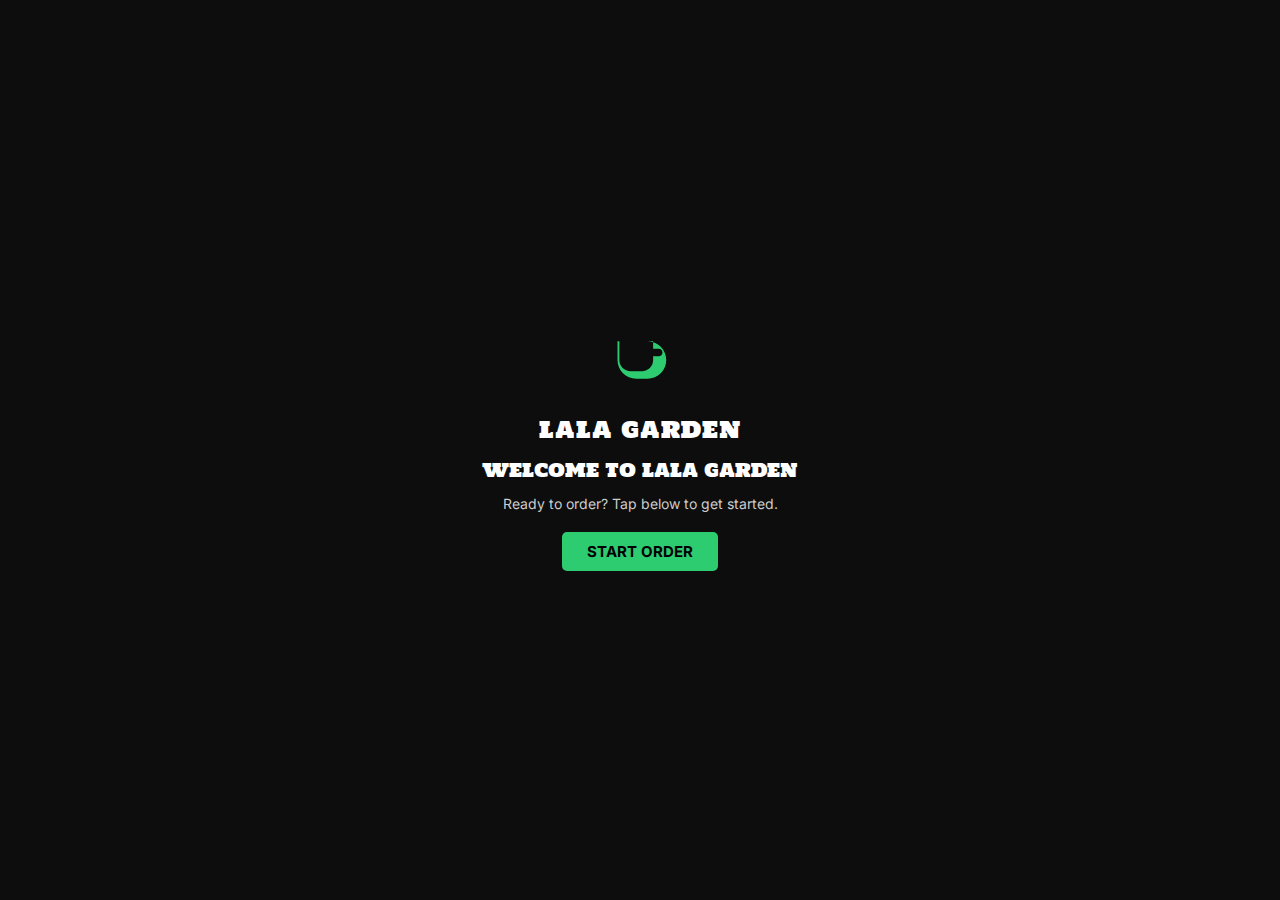
<file: index.html>
<!DOCTYPE html>
<html lang="en">

<head>
    <meta charset="UTF-8">
    <meta name="viewport" content="width=device-width, initial-scale=1.0">
    <title>Lala Garden Kiosk</title>
    <!-- Google Fonts -->
    <link href="https://fonts.googleapis.com/css2?family=Holtwood+One+SC&family=Inter:wght@400;500&display=swap"
        rel="stylesheet">
    <!-- External CSS -->
    <link rel="stylesheet" href="index.css">
</head>

<body>
    <div class="container">
        <div class="logo">
            <!-- Coffee Cup SVG -->
            <svg xmlns="http://www.w3.org/2000/svg" viewBox="0 0 512 512">
                <path
                    d="M416 96h-48v64h48c17.67 0 32 14.33 32 32s-14.33 32-32 32h-48v32c0 53.02-42.98 96-96 96h-96c-53.02 0-96-42.98-96-96V96H64v160c0 88.37 71.63 160 160 160h96c88.37 0 160-71.63 160-160s-71.63-160-160-160z" />
            </svg>
        </div>
        <div class="title">LALA GARDEN</div>
        <div class="welcome">WELCOME TO LALA GARDEN</div>
        <div class="subtitle">Ready to order? Tap below to get started.</div>
        <button class="btn" onclick="location.href='moe.html'">Start Order</button>
    </div>
</body>

</html>
</file>
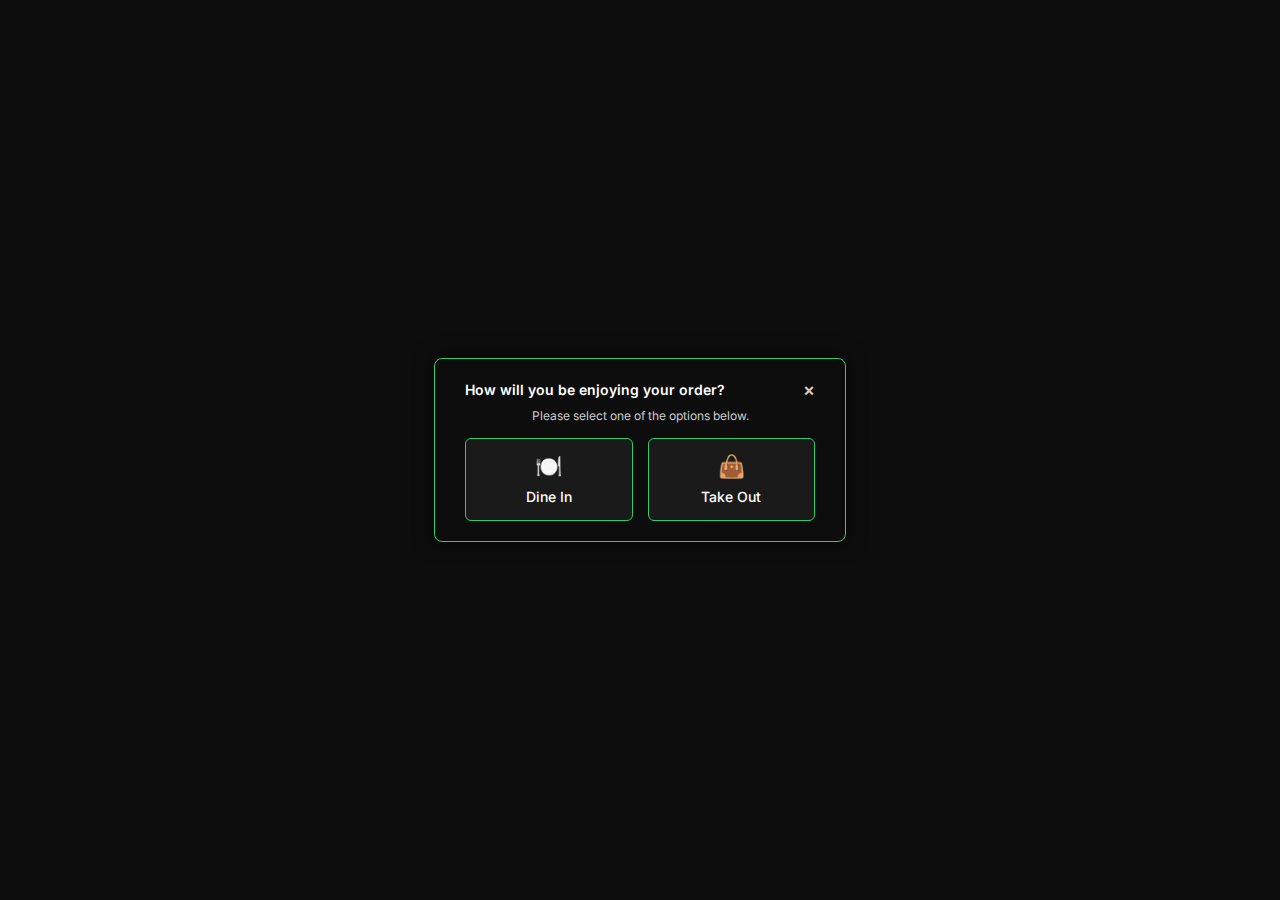
<file: moe.html>
<!DOCTYPE html>
<html lang="en">

<head>
    <meta charset="UTF-8">
    <meta name="viewport" content="width=device-width, initial-scale=1.0">
    <title>Lala Garden Order</title>
    <!-- Google Fonts -->
    <link href="https://fonts.googleapis.com/css2?family=Holtwood+One+SC&family=Inter:wght@400;500&display=swap"
        rel="stylesheet">
    <!-- External CSS -->
    <link rel="stylesheet" href="moe.css">
</head>

<body>
    <!-- Fullscreen Overlay -->
    <div class="overlay">
        <div class="modal">
            <div class="modal-header">
                <p>How will you be enjoying your order?</p>
                <span class="close">&times;</span>
            </div>
            <div class="modal-subtitle">
                Please select one of the options below.
            </div>
            <div class="modal-options">
                <button class="option" onclick="location.href='dashboard.html'">
                    <div class="icon">🍽️</div>
                    <p>Dine In</p>
                </button>

                <button class="option" onclick="location.href='dashboard.html'">
                    <div class="icon">👜</div>
                    <p>Take Out</p>
                </button>

            </div>
        </div>
    </div>
</body>

</html>
</file>
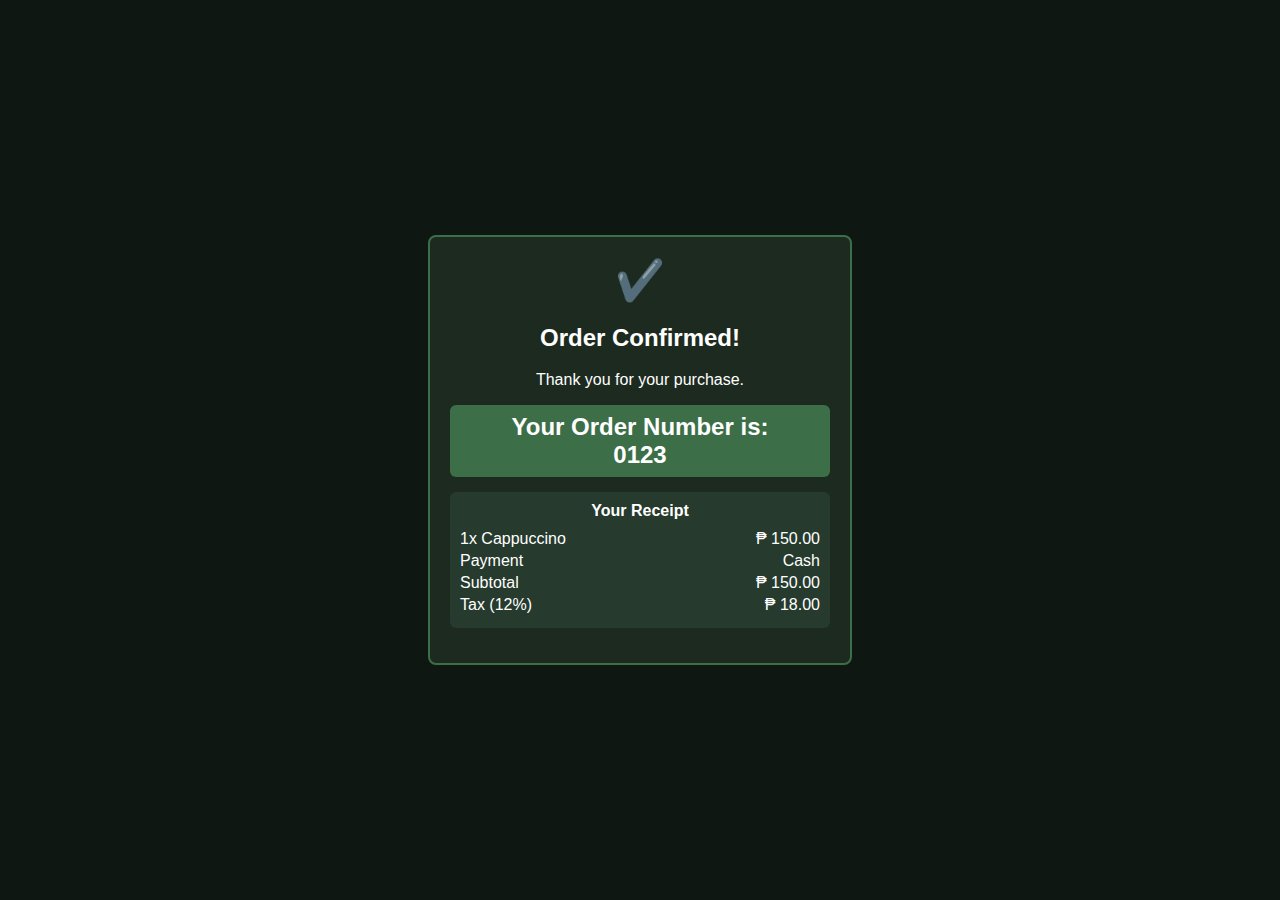
<file: receipt.html>
<!DOCTYPE html>
<html lang="en">

<head>
    <meta charset="UTF-8">
    <meta name="viewport" content="width=device-width, initial-scale=1.0">
    <title>Lala Garden - Receipt</title>
    <link rel="stylesheet" href="receipt.css">
</head>

<body>
    <div class="receipt-box">
        <div class="checkmark">✔️</div>
        <h2>Order Confirmed!</h2>
        <p>Thank you for your purchase.</p>

        <div class="order-number">
            Your Order Number is: <br>
            <span id="orderNumber">0123</span>
        </div>

        <div class="receipt">
            <h3>Your Receipt</h3>
            <div class="row">
                <span>1x Cappuccino</span>
                <span>₱ 150.00</span>
            </div>
            <div class="row">
                <span>Payment</span>
                <span id="paymentMethod">Cash</span>
            </div>
            <div class="row">
                <span>Subtotal</span>
                <span>₱ 150.00</span>
            </div>
            <div class="row">
                <span>Tax (12%)</span>
                <span>₱ 18.00</span>
</file>
<file: index.css>
body {
  margin: 0;
  padding: 0;
  background-color: #0d0d0d; /* dark background */
  color: white;
  font-family: 'Holtwood One SC', serif;
  display: flex;
  justify-content: center;
  align-items: center;
  height: 100vh;
  text-align: center;
}

.container {
  display: flex;
  flex-direction: column;
  align-items: center;
}

/* Cup Icon */
.logo {
  margin-bottom: 15px;
}

.logo svg {
  width: 60px;
  height: auto;
  fill: #2ecc71; /* green */
}

.title {
  font-size: 22px;
  letter-spacing: 1px;
  font-family: 'Holtwood One SC', serif;
}

.welcome {
  font-size: 18px;
  margin-top: 8px;
  font-family: 'Holtwood One SC', serif;
}

.subtitle {
  font-size: 14px;
  margin: 10px 0 20px;
  color: #ccc;
  font-family: 'Inter', sans-serif; /* Inter */
}

.btn {
  background-color: #2ecc71;
  border: none;
  padding: 10px 25px;
  border-radius: 5px;
  font-size: 15px;
  font-family: 'Inter', sans-serif; /* Inter */
  font-weight: 500;
  cursor: pointer;
  transition: background 0.3s;
  text-transform: uppercase; /* optional: make it all caps */
  font-weight: bold; /* optional: make it bold */
}

.btn:hover {
  background-color: #27ae60;
}
</file>
<file: moe.css>
body {
  margin: 0;
  padding: 0;
  font-family: 'Inter', sans-serif;
}

/* Fullscreen overlay */
.overlay {
  position: fixed;
  top: 0;
  left: 0;
  width: 100%;
  height: 100%;
  background-color: #0d0d0d; /* full dark background */
  display: flex;
  justify-content: center;
  align-items: center;
  z-index: 999;
}

/* Modal box */
.modal {
  background-color: #0d0d0d;
  border: 1px solid #2ecc71;
  border-radius: 8px;
  padding: 20px 30px;
  width: 350px;
  color: white;
  text-align: center;
  box-shadow: 0 0 20px rgba(0, 0, 0, 0.6);
}

/* Header */
.modal-header {
  display: flex;
  justify-content: space-between;
  align-items: center;
  font-weight: 600;
  font-size: 14px;
}

.modal-header p {
  margin: 0;
  font-family: 'Inter', sans-serif;
}

.close {
  font-size: 18px;
  cursor: pointer;
  color: #ccc;
}

.close:hover {
  color: white;
}

/* Subtitle */
.modal-subtitle {
  font-size: 12px;
  color: #ccc;
  margin: 8px 0 15px;
}

/* Options Grid */
.modal-options {
  display: flex;
  justify-content: space-around;
  gap: 15px;
}

.option {
  flex: 1;
  border: 1px solid #2ecc71;
  border-radius: 6px;
  padding: 15px;
  cursor: pointer;
  transition: background 0.3s, transform 0.2s;
}

.option:hover {
  background-color: #1a1a1a;
  transform: scale(1.05);
}

.icon {
  font-size: 22px;
  margin-bottom: 8px;
}

.option p {
  margin: 0;
  font-family: 'Inter', sans-serif;
  font-weight: 500;
  font-size: 14px;
}

.option {
  background: #1a1a1a;
  border: 1px solid #2ecc71;
  border-radius: 6px;
  padding: 15px 25px;
  text-decoration: none;
  color: white;
  display: flex;
  flex-direction: column;
  align-items: center;
  transition: 0.2s;
  cursor: pointer;
}

.option:hover {
  background: #2ecc71;
  color: black;
}
</file>
<file: receipt.css>
body {
  background: #0f1712;
  font-family: Arial, sans-serif;
  display: flex;
  justify-content: center;
  align-items: center;
  height: 100vh;
  margin: 0;
  color: white;
}

.receipt-box {
  width: 380px;
  text-align: center;
  background: #1d2a1f;
  border: 2px solid #3c6e47;
  color: #fff;
  padding: 20px;
  border-radius: 8px;
}

.checkmark {
  font-size: 40px;
  color: #4caf50;
  margin-bottom: 10px;
}

.order-number {
  background: #3c6e47;
  color: #fff;
  font-size: 24px;
  font-weight: bold;
  margin: 10px 0;
  padding: 8px;
  border-radius: 6px;
}

.receipt {
  margin: 15px 0;
  text-align: left;
  background: #263a2d;
  padding: 10px;
  border-radius: 6px;
}

.receipt h3 {
  margin: 0 0 10px 0;
  font-size: 16px;
  text-align: center;
}

.receipt .row {
  display: flex;
  justify-content: space-between;
  margin: 4px 0;
}

.receipt .row.total {
  font-weight: bold;
}

.estimate {
  margin: 10px 0;
  font-size: 14px;
}

.new-order {
  background: #4caf50;
  color: white;
  padding: 12px 20px;
  border: none;
  border-radius: 6px;
  font-size: 16px;
  cursor: pointer;
  margin-top: 10px;
  transition: background 0.2s;
}

.new-order:hover {
  background: #3c8c3f;
}
</file>
